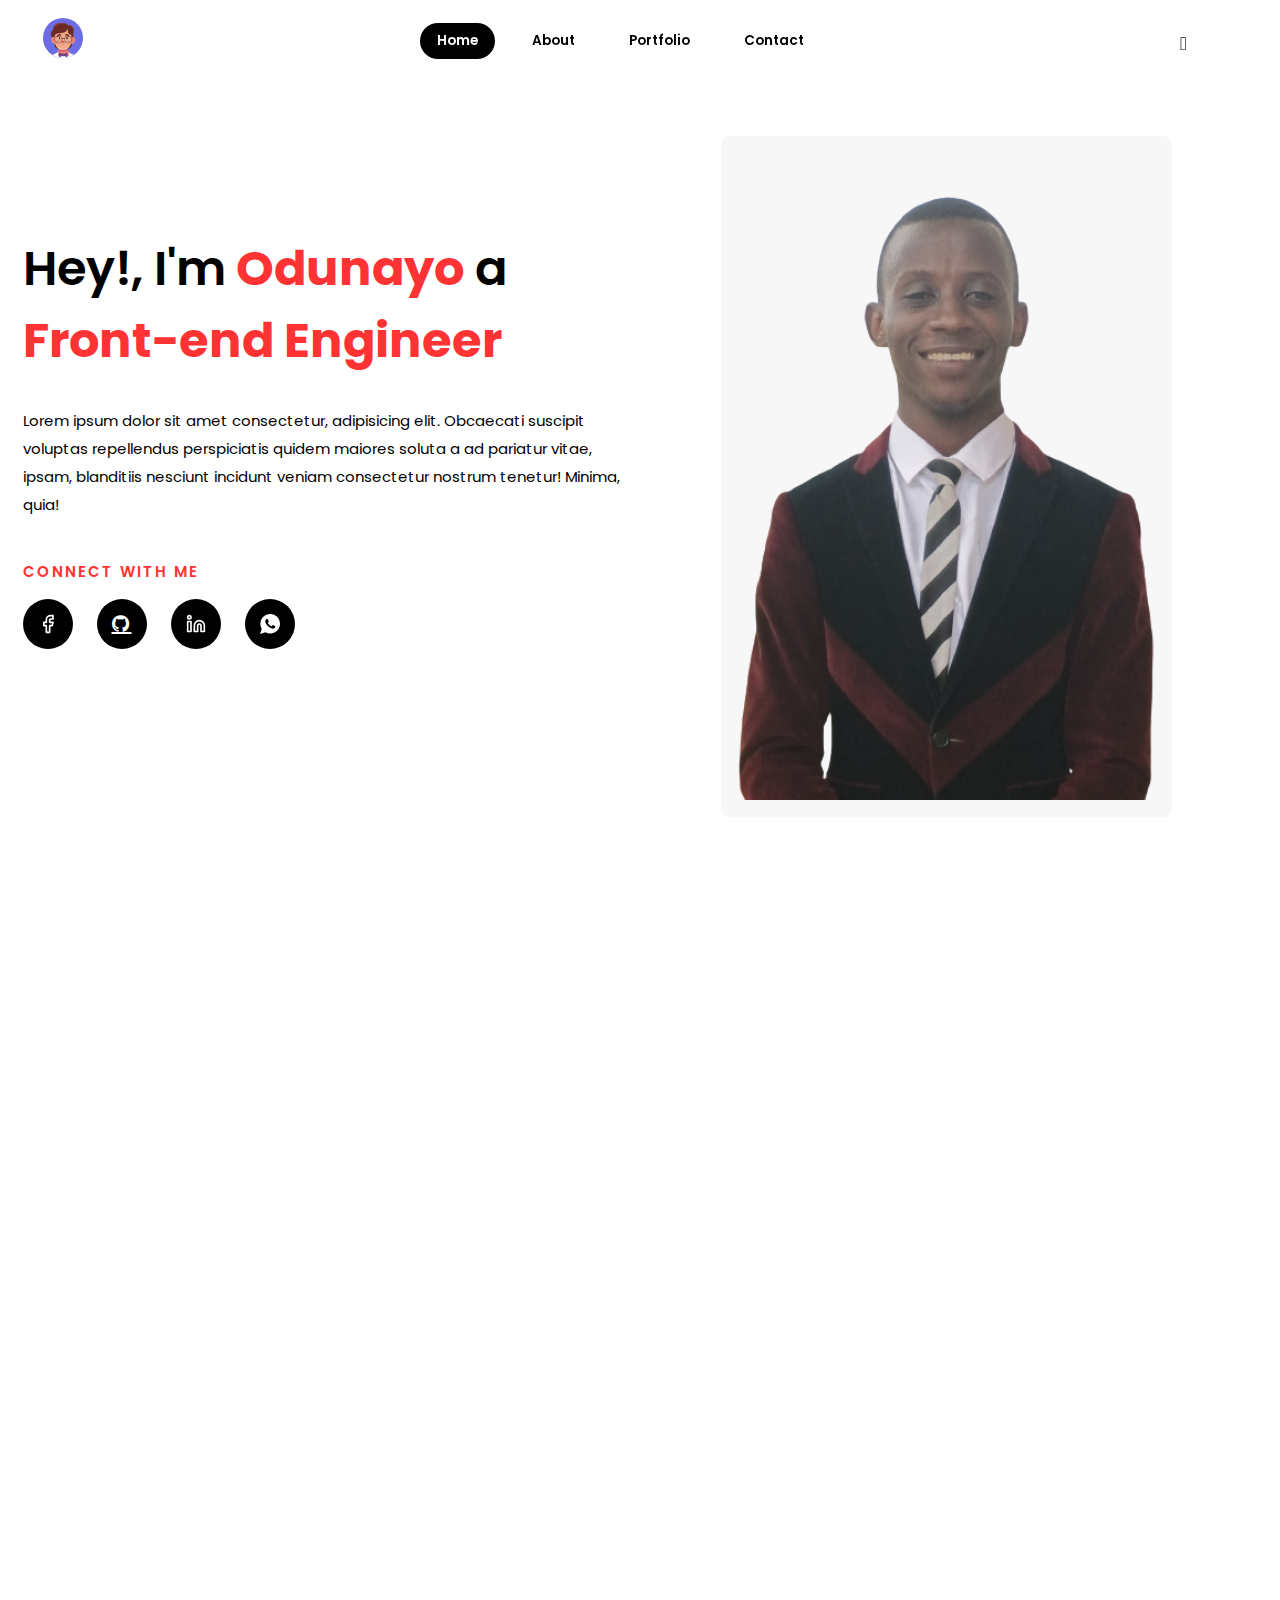
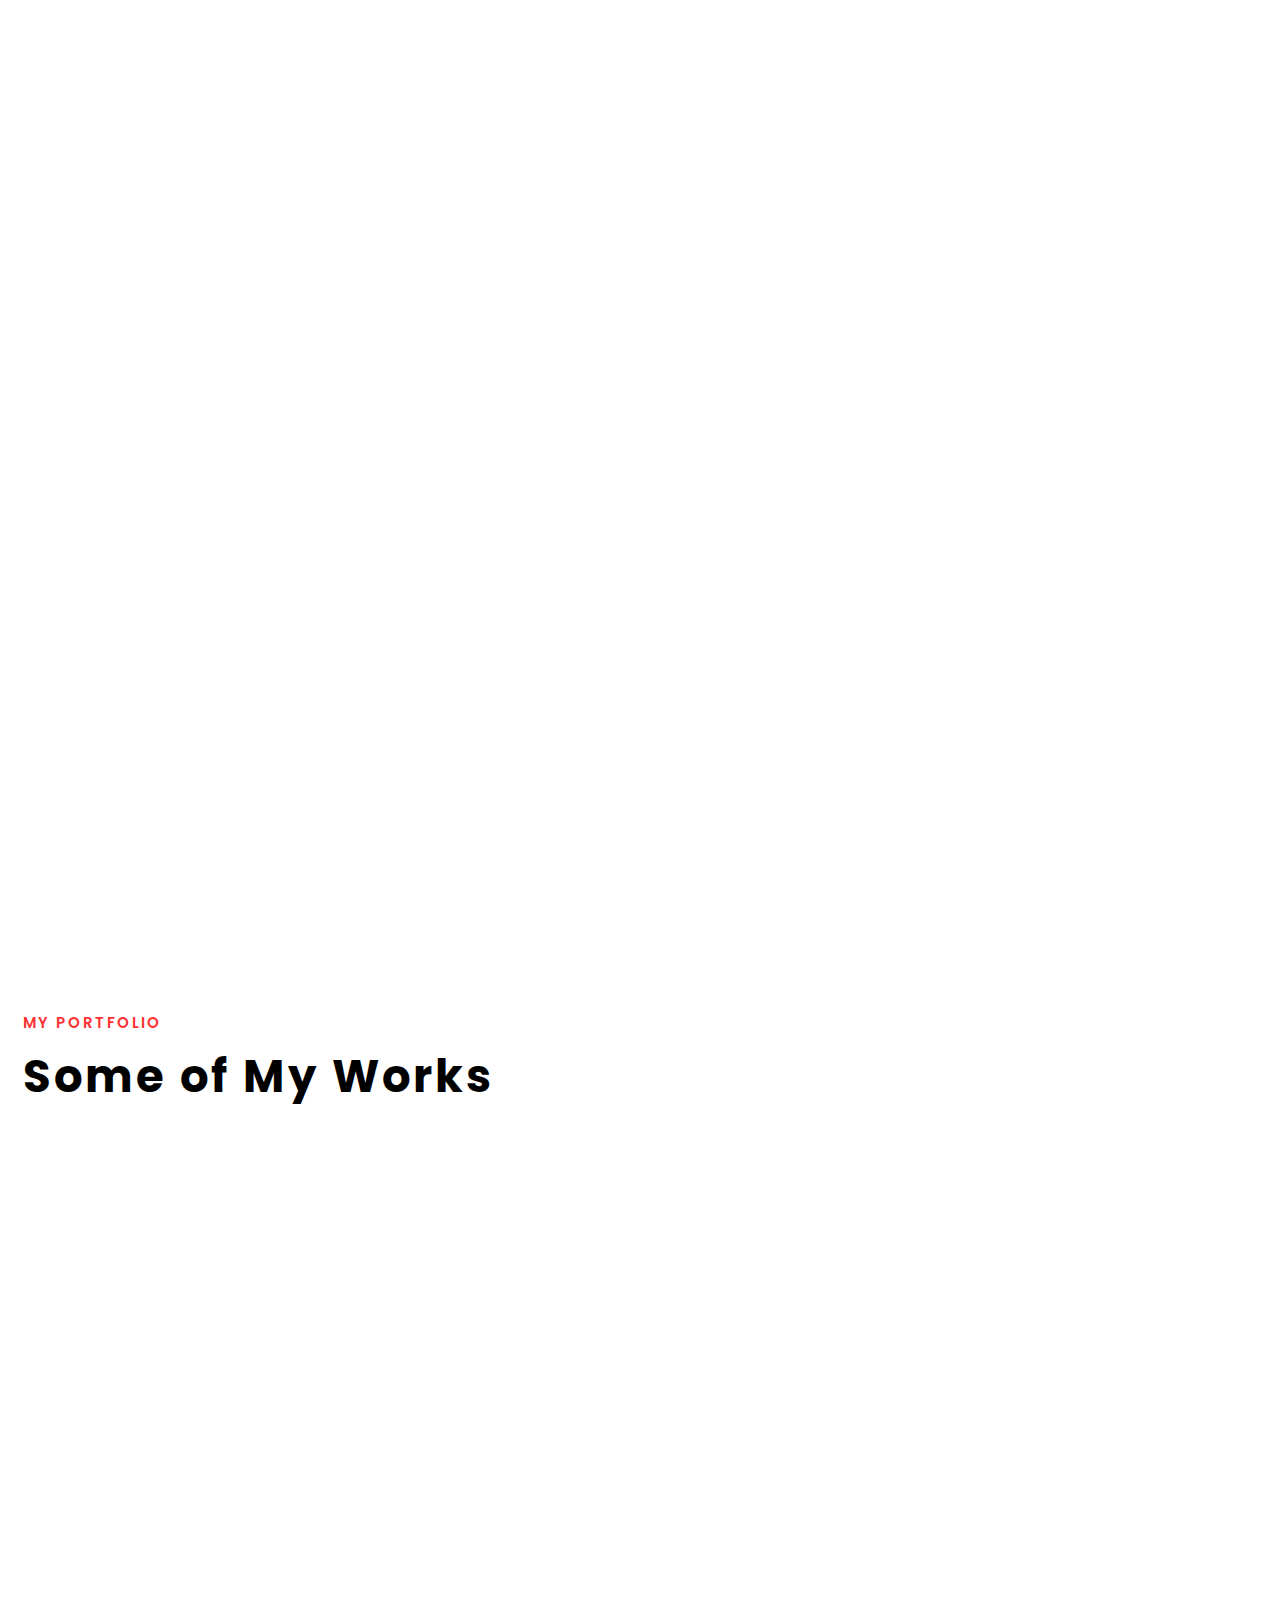
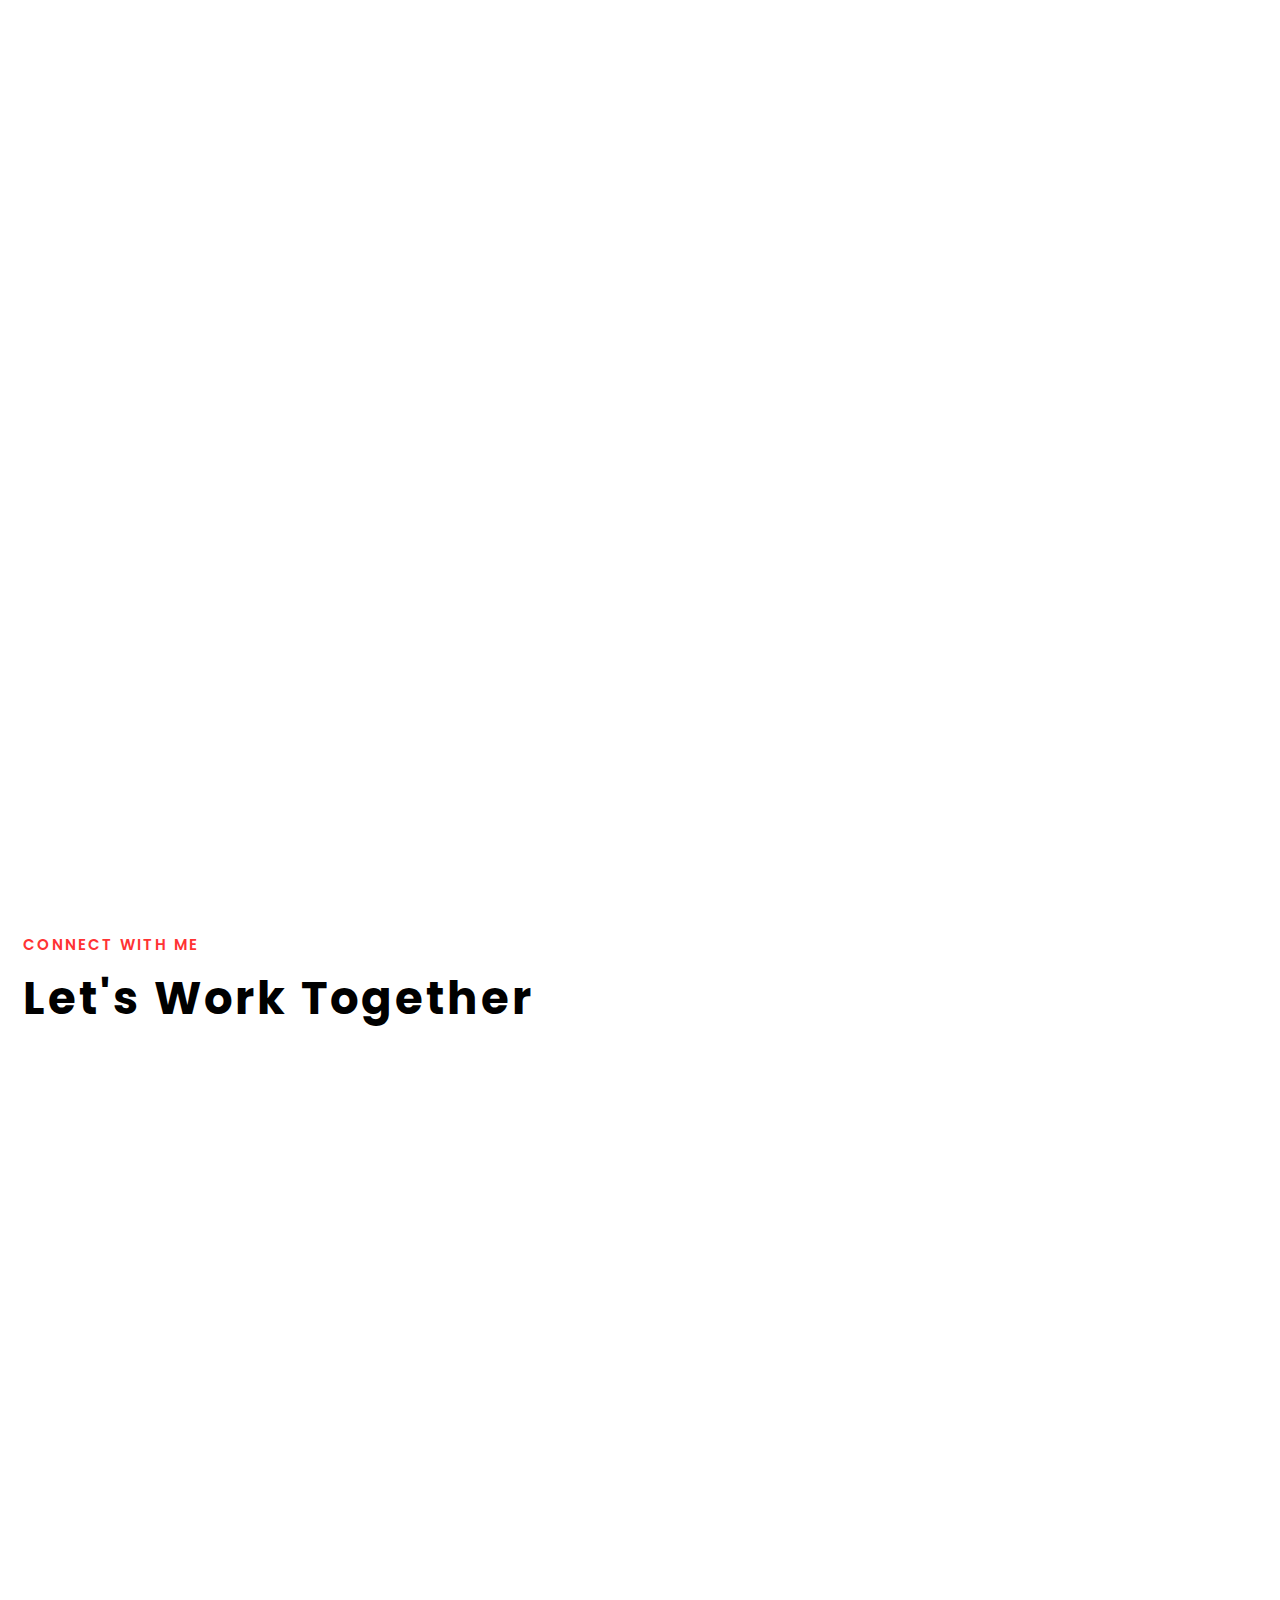
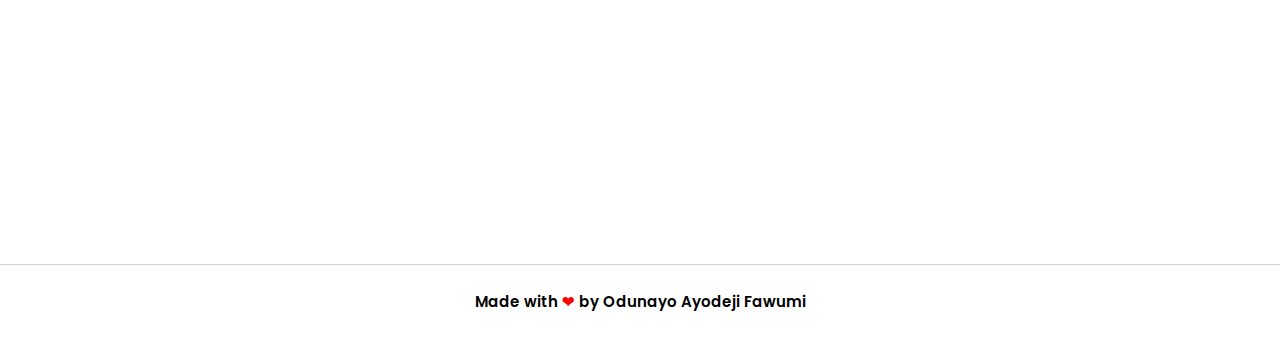
<file: index.html>
<!DOCTYPE html>
<html lang="en">
<head>
    <meta charset="UTF-8">
    <meta http-equiv="X-UA-Compatible" content="IE=edge">
    <meta name="viewport" content="width=device-width, initial-scale=1.0">
    <meta name="description" content="Hey, I'm Odunayo Ayodeji Fawumi.">
    <meta name="keywords" content="Front-end Developer, Full Stack Javascript Developer, Node JS, React, Vuejs, Ayodeji, Odunayo Fawumi">
    <title>Welcome - I'm  Odunayo.  Front-end | Javascript Fullstack | Developer </title>
    <link rel="icon" href="./assets/img/avatar.svg" type="image/x-icon" />
    <link rel="preconnect" href="https://fonts.googleapis.com">
    <link rel="preconnect" href="https://fonts.gstatic.com" crossorigin>
    <link href="https://fonts.googleapis.com/css2?family=Poppins:wght@300;400;500;600;700;800;900&family=Roboto:wght@100&display=swap" rel="stylesheet">
    <link href="https://fonts.googleapis.com/css2?family=Material+Icons" rel="stylesheet">
    <link rel="stylesheet" href="https://cdnjs.cloudflare.com/ajax/libs/font-awesome/4.7.0/css/font-awesome.min.css">
    <link rel="stylesheet" href="./css/styles.css" />
    <link rel="stylesheet" href="./css/responsive.css" />
    <script src="./js/jquery.min.js"></script>
    <script src="./js/jquery.validate.min.js"></script>
    <!-- <script defer src="https://cdnjs.cloudflare.com/ajax/libs/jquery/3.6.0/jquery.min.js" referrerpolicy="no-referrer"></script>
    <script defer src="https://cdnjs.cloudflare.com/ajax/libs/jquery-validate/1.19.3/jquery.validate.min.js" integrity="sha512-37T7leoNS06R80c8Ulq7cdCDU5MNQBwlYoy1TX/WUsLFC2eYNqtKlV0QjH7r8JpG/S0GUMZwebnVFLPd6SU5yg==" crossorigin="anonymous" referrerpolicy="no-referrer"></script> -->
</head>
<body>
    <main>
        <!-- Navbar section -->
        <header>
            <nav class="navbar-container">
                <div class="container">
                    <div class="navbar-content">
                        <a href="./index.html" >
                            <img width="40" height="40" src="./assets/img/avatar.svg" alt="logo" />
                        </a>
                        <div class="nav-main">
                            <ul>
                                <li>
                                    <a class="nav-link active" href="./index.html">Home</a>
                                </li>
                                <li>
                                    <a class="nav-link" href="#about">About</a>
                                </li>
                                <li>
                                    <a class="nav-link" href="#portfolio">Portfolio</a>
                                </li>
                                <li>
                                    <a class="nav-link" href="#contact">Contact</a>
                                </li>
                            </ul>
                        </div>
                        <div class="group-btn">
                            <button name="toggle-theme-btn" id="toggleThemeBtn" type="button">
                                <span class="material-icons">
                                    &#xe51c;
                                </span>
                            </button>
                            <button  name="toggle-menu-btn" type="button" class="menu-btn">
                                <span class="bar bar1"></span>
                                <span class="bar bar2"></span>
                                <span class="bar bar3"></span>
                            </button>
                        </div>
                    </div>
                </div>
                <div class="sidenav">
                    <div class="sidenav-content">
                        <a href="./index.html" class="nav-link active">Home</a>
                        <a href="#about" class="nav-link">About Me</a>
                        <a href="#portfolio" class="nav-link">Portfolio</a>
                        <a href="#contact" class="nav-link">Hire Me</a>
                    </div>
                </div>
            </nav>
        </header>

        <!-- Banner section -->
        <section>
            <div class="container">
                <div class="banner-content">
                    <div>
                        <div class="description">
                            <h2>
                                Hey!, I'm <span class="outline">Odunayo</span> a 
                                <span class="outline">Front-end Engineer</span>
                            </h2>
                            <p>
                                Lorem ipsum dolor sit amet consectetur, adipisicing elit. 
                                Obcaecati suscipit voluptas repellendus perspiciatis quidem 
                                maiores soluta a ad pariatur vitae, ipsam, blanditiis nesciunt 
                                incidunt veniam consectetur nostrum tenetur! Minima, quia!
                            </p>
                            <!-- <a class=href="./contact.html">Connect with me</a> -->
                        </div>
                        <div class="social-media-icon ">
                            <span class="title">CONNECT WITH ME</span>
                            <ul class="social-share liststyle">
                                <li class="facebook">
                                    <a href="https://web.facebook.com/stixxdev/">
                                        <svg xmlns="http://www.w3.org/2000/svg" width="24" height="24" viewBox="0 0 24 24" fill="none" stroke="currentColor" stroke-width="2" stroke-linecap="round" stroke-linejoin="round" class="feather feather-facebook">
                                            <path d="M18 2h-3a5 5 0 0 0-5 5v3H7v4h3v8h4v-8h3l1-4h-4V7a1 1 0 0 1 1-1h3z"></path>
                                        </svg>
                                    </a>
                                </li>
                                <li class="github">
                                    <a href="https://www.github.com/ayodeji334">
                                        <i class="fa fa-github" style="font-size:20px"></i>
                                        <!-- <svg xmlns="http://www.w3.org/2000/svg" width="24" height="24" viewBox="0 0 24 24" fill="none" stroke="currentColor" stroke-width="2" stroke-linecap="round" stroke-linejoin="round" class="feather feather-instagram">
                                            <rect x="2" y="2" width="20" height="20" rx="5" ry="5"></rect>
                                            <path d="M16 11.37A4 4 0 1 1 12.63 8 4 4 0 0 1 16 11.37z"></path>
                                            <line x1="17.5" y1="6.5" x2="17.51" y2="6.5"></line>
                                        </svg> -->
                                    </a>
                                </li>
                                <li class="linkedin">
                                    <a href="https://www.linkedin.com/in/odunayo-ayodeji-fawumi-b2b47a209/">
                                        <svg xmlns="http://www.w3.org/2000/svg" width="24" height="24" viewBox="0 0 24 24" fill="none" stroke="currentColor" stroke-width="2" stroke-linecap="round" stroke-linejoin="round" class="feather feather-linkedin">
                                            <path d="M16 8a6 6 0 0 1 6 6v7h-4v-7a2 2 0 0 0-2-2 2 2 0 0 0-2 2v7h-4v-7a6 6 0 0 1 6-6z"></path>
                                            <rect x="2" y="9" width="4" height="12"></rect>
                                            <circle cx="4" cy="4" r="2"></circle>
                                        </svg>
                                    </a>
                                </li>
                                <li class="whatsapp">
                                    <a href="#">
                                        <svg fill="#fff" xmlns="http://www.w3.org/2000/svg" width="32" height="32" viewBox="0 0 32 32" svg-inline="" role="presentation" focusable="false" tabindex="-1">
                                            <path d="M16.29 0C7.616 0 .582 6.978.582 15.589c0 2.945.823 5.698 2.253 8.049L0 32l8.699-2.762a15.743 15.743 0 007.592 1.94c8.676 0 15.709-6.982 15.709-15.59C32 6.979 24.967 0 16.29 0zm7.811 21.509c-.369.917-2.04 1.753-2.779 1.789-.738.04-.757.571-4.773-1.172-4.017-1.747-6.433-5.989-6.622-6.263-.19-.271-1.555-2.217-1.483-4.176.075-1.96 1.146-2.884 1.528-3.266.382-.385.82-.454 1.088-.457.316-.006.522-.01.754 0 .235.01.584-.049.888.76.304.81 1.032 2.796 1.123 3.002.092.202.15.437.007.698-.144.262-.219.425-.425.65-.209.226-.44.503-.627.676-.209.19-.427.399-.205.807.218.408.976 1.74 2.125 2.837 1.48 1.41 2.756 1.881 3.151 2.093.396.216.63.19.872-.065.242-.258 1.045-1.123 1.33-1.512.283-.388.548-.313.91-.166.363.147 2.296 1.182 2.69 1.397.396.212.657.323.752.493.095.16.065.957-.304 1.875z"></path>
                                        </svg>
                                    </a>
                                </li>
                            </ul>
                        </div>
                    </div>
                    <div class="my-image-container">
                        <div class="illustration-container">
                            <div class="illustration"></div>
                        </div>
                    </div>
                </div>
            </div>
        </section>
        
        <!-- About section -->
        <section id="about">
            <div class="container">
                <div class="about-content slide">
                    <div class="section-title">
                        <span class="subtitle">ABOUT ME</span>
                        <h2 class="title">Who I am</h2>
                    </div>
                    <div class="about-container">
                        <div class="about-detail">
                            <p>
                                Lorem ipsum dolor sit, amet consectetur 
                                adipisicing elit. Unde asperiores voluptatum 
                                optio velit voluptates id assumenda at! Ipsum 
                                quisquam, laborum, dolor labore voluptatem, 
                                suscipit cum saepe enim qui ex blanditiis.
                                Lorem ipsum dolor sit amet consectetur, 
                                adipisicing elit. Vero obcaecati, illum 
                                quae perspiciatis, at recusandae alias 
                                iusto sed nostrum quibusdam sunt et. Illum, non? 
                                Ipsa perferendis cupiditate molestias tempore sit.
                                <br> <br>
                                Lorem ipsum dolor, sit amet consectetur 
                                adipisicing elit. Rerum, dolorum temporibus 
                                asperiores modi adipisci eius eligendi 
                                voluptatibus fugit, provident sequi ex 
                                tempore itaque repudiandae aliquid vero? 
                                Quos quasi delectus blanditiis!
                                <br> <br>
                                Lorem ipsum dolor, sit amet consectetur 
                                adipisicing elit. Rerum, dolorum temporibus 
                                asperiores modi adipisci eius eligendi 
                                voluptatibus fugit, provident sequi ex 
                                tempore itaque repudiandae aliquid vero? 
                                Quos quasi delectus blanditiis!
                            </p>
                        </div>
                        <div class="role-container">
                            <div class="roles-content">
                                <h2 class="section-title">Experiences</h2>
                                <div class="role">
                                    <h3>B.Tech in Computer Science</h3>
                                    <h4>LAUTECH, Ogbomoso, Oyo State, Nigeria</h4>
                                    <h5>Nov 2015 - Nov 2021</h5>
                                </div>
                                <div class="role">
                                    <h3>Front-end Developer</h3>
                                    <h4>Micakin Technologies Ltd</h4>
                                    <h5>Mar 2020 - Present</h5>
                                </div>
                                <div class="role">
                                    <h3>Front-end Developer (Intern)</h3>
                                    <h4>Bowen University, Iwo</h4>
                                    <h5>Nov 2020 - April 2021</h5>
                                </div>
                            </div>
                        </div>
                    </div>
                <div>
            </div>
        </section>

        <!-- Skills section -->
        <section id="skills">
            <div class="container">
                <div class="skills-content slide">
                    <div class="section-title">
                        <span class="subtitle">STACKS AND TOOLS</span>
                        <h2 class="title">The Tools I used</h2>
                    </div>
                    <div class="skill-container">
                        <div class="skills-detail">
                            <p>
                                Lorem ipsum dolor sit, amet consectetur 
                                adipisicing elit. Unde asperiores voluptatum 
                                optio velit voluptates id assumenda at! Ipsum 
                                quisquam, laborum, dolor labore voluptatem, 
                                suscipit cum saepe enim qui ex blanditiis.
                                Lorem ipsum dolor sit amet consectetur, 
                                adipisicing elit. Vero obcaecati, illum 
                                quae perspiciatis, at recusandae alias 
                                iusto sed nostrum quibusdam sunt et. Illum, non? 
                                Ipsa perferendis cupiditate molestias tempore sit.
                                Lorem ipsum dolor, sit amet consectetur 
                                adipisicing elit. Rerum, dolorum temporibus 
                                asperiores modi adipisci eius eligendi 
                                voluptatibus fugit, provident sequi ex 
                                tempore itaque repudiandae aliquid vero? 
                                Quos quasi delectus blanditiis!
                            </p>
                        </div> 
                        <div class="tools-container">
                            <div class="skills-img-container">
                                <img src="./assets/img/skills-and-tools.png" alt='skills and tools'/>
                            </div>
                        </div>
                    </div>
                </div>
            </div>
        </section>

        <!-- Portfolio Section -->
        <section id="portfolio">
            <div class="container">
                <div class="portfolio-container">
                    <div class="section-title">
                        <span class="subtitle">MY PORTFOLIO</span>
                        <h2 class="title">Some of My Works</h2>
                    </div>
                    <div class="portfolio-content">
                        <div class="project slide">
                            <div class="project-detail">
                                <h2>01. FoodCredit Landing Page</h2>
                                <p>
                                    Lorem ipsum, dolor sit amet consectetur 
                                    adipisicing elit. Alias error eius corporis 
                                    delectus voluptatum aliquam officia ea eligendi 
                                    porro qui perspiciatis magni eveniet beatae impedit 
                                    consectetur reiciendis, tempora quo ratione.
                                </p>
                                <p>Stack Used: HTML, CSS, Jquery</p>
                                <div style="display: flex; flex-direction: row;margin: 2rem 0;">
                                    <a 
                                        class="btn" 
                                        href="#" 
                                        target="_blank" 
                                        rel="noopener noreferrer">
                                        <span id="icon" class="material-icons">
                                            visibility
                                        </span>
                                        Preview
                                    </a>
                                    
                                </div>
                            </div>
                            <div class="project-img">
                                <img src="./assets/img/foodcredit.png" alt="foodcredit landing page screenshot">
                            </div>
                        </div>
                        <div class="project slide">  
                            <div class="project-img">
                                <img src="./assets/img/bowen-exam-web.png" alt="online-cbt-web-app">
                            </div>
                            <div class="project-detail">
                                <h2>02. Online Computer Based Test Web App</h2>
                                <p>
                                    Lorem ipsum, dolor sit amet consectetur 
                                    adipisicing elit. Alias error eius corporis 
                                    delectus voluptatum aliquam officia ea eligendi 
                                    porro qui perspiciatis magni eveniet beatae impedit 
                                    consectetur reiciendis, tempora quo ratione.
                                </p>
                                <p>Stack Used: Nextjs, Reactjs, Nodejs and MongoDb</p>
                                <div style="display: flex;flex-direction: row;margin: 2rem 0;">
                                    <a 
                                        class="btn" 
                                        href="#" 
                                        target="_blank" 
                                        rel="noopener noreferrer">
                                        <span id="icon" class="material-icons">
                                            visibility
                                        </span>
                                        Preview
                                    </a>
                                    <a 
                                        class="btn-outline" 
                                        href="#" 
                                        target="_blank" 
                                        rel="noopener noreferrer">
                                        <i class="fa fa-github" style="font-size:20px;padding-right: 8px;"></i>
                                        Github Repo
                                    </a>
                                </div>
                            </div>
                        </div>
                        <div class="project slide">
                            <div class="project-detail">
                                <h2>03. Nigeria COVID 19 Tracker Dashboard</h2>
                                <p>
                                    Lorem ipsum, dolor sit amet consectetur 
                                    adipisicing elit. Alias error eius corporis 
                                    delectus voluptatum aliquam officia ea eligendi 
                                    porro qui perspiciatis magni eveniet beatae impedit 
                                    consectetur reiciendis, tempora quo ratione.
                                </p>
                                <p>Stack Used: Reactjs, React-Leaflet, Bootstrap</p>
                                <div style="display: flex; flex-direction: row;margin: 2rem 0;">
                                    <a 
                                        class="btn" 
                                        href="#" 
                                        target="_blank" 
                                        rel="noopener noreferrer">
                                        <span id="icon" class="material-icons">
                                            visibility
                                        </span>
                                        Preview
                                    </a>
                                    <a 
                                        class="btn-outline" 
                                        href="#" 
                                        target="_blank" 
                                        rel="noopener noreferrer">
                                        <i class="fa fa-github" style="font-size:20px; padding-right: 8px;"></i>
                                        Github Repo
                                    </a>
                                </div>
                            </div>
                            <div class="project-img">
                                <img 
                                    src="./assets/img/covid-dashboard.png" 
                                    alt="my-image"
                                />
                            </div>
                        </div>
                        <div class="project slide">  
                            <div class="project-img">
                                <div class="project-screenshot">
                                    <img src="./assets/img/mobile-screenshot.png" alt="hymnal-mobile-app-screenshot">
                                </div>
                            </div>
                            <div class="project-detail">
                                <h2>04. Baptist Hymnal English & Yoruba Mobile App</h2>
                                <p>
                                    Lorem ipsum, dolor sit amet consectetur 
                                    adipisicing elit. Alias error eius corporis 
                                    delectus voluptatum aliquam officia ea eligendi 
                                    porro qui perspiciatis magni eveniet beatae impedit 
                                    consectetur reiciendis, tempora quo ratione.
                                </p>
                                <p>Stack Used: Reactjs, React Native CLI</p>
                                <div style="display: flex; flex-direction: row;margin: 2rem 0;">
                                    <a 
                                        class="btn" 
                                        href="#" 
                                        target="_blank" 
                                        rel="noopener noreferrer">
                                        <span id="icon" class="material-icons">
                                            visibility
                                        </span>
                                        Preview
                                    </a>
                                </div>
                            </div>
                        </div>
                        <div class="portfolio-content">
                            <div class="project slide">
                                <div class="project-detail">
                                    <h2>05. My Portfolio Website Landing Page</h2>
                                    <p>
                                        Lorem ipsum, dolor sit amet consectetur 
                                        adipisicing elit. Alias error eius corporis 
                                        delectus voluptatum aliquam officia ea eligendi 
                                        porro qui perspiciatis magni eveniet beatae impedit 
                                        consectetur reiciendis, tempora quo ratione.
                                    </p>
                                    <p>Stack Used: HTML, CSS, Jquery</p>
                                    <div style="display: flex; flex-direction: row;margin: 2rem 0;">
                                        <a 
                                            class="btn" 

                                            href="#" 
                                            target="_blank" 
                                            rel="noopener noreferrer">
                                            <span id="icon" class="material-icons">
                                                visibility
                                            </span>
                                            Preview
                                        </a>
                                        <a 
                                            class="btn-outline" 

                                            href="#" 
                                            target="_blank" 
                                            rel="noopener noreferrer">
                                            <i class="fa fa-github" style="font-size:20px; padding-right: 8px;"></i>
                                            Github Repo
                                        </a>
                                    </div>
                                </div>
                                <div class="project-img">
                                    <img src="./assets/img/portfolio.png" alt="Odunayo-portfolio-website">
                                </div>
                            </div>
                    </div>
                </div>
            </div>
        </section>

        <!-- Contact Section -->
        <section id="contact">
            <div class="container">
                <div class="contact-content">
                    <div class="section-title">
                        <span class="subtitle">CONNECT WITH ME</span>
                        <h2 class="title">Let's Work Together</h2>
                    </div>
                    <div class="contact-container slide" style="padding: 3rem 0">
                        <div class="contact-detail">
                            <p style="text-align: left; line-height: 28px;">
                                You can contact me through any of the links below, send a message or details of your 
                                project you'd like me to be part of and I'll get back to you as soon as possible. 
                            </p>
                            <div style="margin-top: -20px;">
                                <ul class="social-share liststyle">
                                    <li class="facebook">
                                        <a href="https://web.facebook.com/stixxdev/">
                                            <svg aria-label="facebook" xmlns="http://www.w3.org/2000/svg" width="24" height="24" viewBox="0 0 24 24" fill="none" stroke="currentColor" stroke-width="2" stroke-linecap="round" stroke-linejoin="round" class="feather feather-facebook">
                                                <path d="M18 2h-3a5 5 0 0 0-5 5v3H7v4h3v8h4v-8h3l1-4h-4V7a1 1 0 0 1 1-1h3z"></path>
                                            </svg>
                                        </a>
                                    </li>
                                    <li class="github">
                                        <a href="https://www.github.com/ayodeji334">
                                            <i class="fa fa-github" style="font-size:20px"></i>
                                            <!-- <svg xmlns="http://www.w3.org/2000/svg" width="24" height="24" viewBox="0 0 24 24" fill="none" stroke="currentColor" stroke-width="2" stroke-linecap="round" stroke-linejoin="round" class="feather feather-instagram">
                                                <rect x="2" y="2" width="20" height="20" rx="5" ry="5"></rect>
                                                <path d="M16 11.37A4 4 0 1 1 12.63 8 4 4 0 0 1 16 11.37z"></path>
                                                <line x1="17.5" y1="6.5" x2="17.51" y2="6.5"></line>
                                            </svg> -->
                                        </a>
                                    </li>
                                    <li class="linkedin">
                                        <a href="https://www.linkedin.com/in/odunayo-ayodeji-fawumi-b2b47a209/"> 
                                            <svg aria-label="linkedin" xmlns="http://www.w3.org/2000/svg" width="24" height="24" viewBox="0 0 24 24" fill="none" stroke="currentColor" stroke-width="2" stroke-linecap="round" stroke-linejoin="round" class="feather feather-linkedin">
                                                <path d="M16 8a6 6 0 0 1 6 6v7h-4v-7a2 2 0 0 0-2-2 2 2 0 0 0-2 2v7h-4v-7a6 6 0 0 1 6-6z"></path>
                                                <rect x="2" y="9" width="4" height="12"></rect>
                                                <circle cx="4" cy="4" r="2"></circle>
                                            </svg>
                                        </a>
                                    </li>
                                    <li class="whatsapp">
                                        <a href="#">
                                            <svg aria-label="whatsapp" fill="#fff" xmlns="http://www.w3.org/2000/svg" width="32" height="32" viewBox="0 0 32 32" svg-inline="" role="presentation" focusable="false" tabindex="-1">
                                                <path d="M16.29 0C7.616 0 .582 6.978.582 15.589c0 2.945.823 5.698 2.253 8.049L0 32l8.699-2.762a15.743 15.743 0 007.592 1.94c8.676 0 15.709-6.982 15.709-15.59C32 6.979 24.967 0 16.29 0zm7.811 21.509c-.369.917-2.04 1.753-2.779 1.789-.738.04-.757.571-4.773-1.172-4.017-1.747-6.433-5.989-6.622-6.263-.19-.271-1.555-2.217-1.483-4.176.075-1.96 1.146-2.884 1.528-3.266.382-.385.82-.454 1.088-.457.316-.006.522-.01.754 0 .235.01.584-.049.888.76.304.81 1.032 2.796 1.123 3.002.092.202.15.437.007.698-.144.262-.219.425-.425.65-.209.226-.44.503-.627.676-.209.19-.427.399-.205.807.218.408.976 1.74 2.125 2.837 1.48 1.41 2.756 1.881 3.151 2.093.396.216.63.19.872-.065.242-.258 1.045-1.123 1.33-1.512.283-.388.548-.313.91-.166.363.147 2.296 1.182 2.69 1.397.396.212.657.323.752.493.095.16.065.957-.304 1.875z"></path>
                                            </svg>
                                        </a>
                                    </li>
                                </ul>
                            </div>
                        </div>
                        <div class="contact-form">
                            <h2 class="item-left">Send me a message</h2>
                            <form id="contact-form">
                                <div class="form-group">
                                    <label for="fullname">FullName</label>
                                    <input type="text" name="fullname" id="fullname" placeholder="What's your name?">
                                </div>
                                <div class="form-group">
                                    <label for="email">Email (Company or Personal) </label>
                                    <input required type="email" name="email" id="email" placeholder="Your Email">
                                </div>
                                <div class="form-group">
                                    <label for="subject">Subject</label>
                                    <select name="subject" id="subject" required>
                                        <option value="">Choose the right subject</option>
                                        <option value="Develop a Responsive Website">Develop a Responsive Website</option>
                                        <option value="Develop a mobile app">Develop a mobile application</option>
                                    </select>
                                </div>
                                <div class="form-group">
                                    <label for="message">Message</label>
                                    <textarea
                                        name="message"
                                        id="message"
                                        rows="6"
                                        cols="9"
                                        placeholder="Tell me more about the project, what you aim to acheive, links to any appropriate materials etc."
                                    ></textarea>
                                </div>
                                <button type="submit" class="btn full-btn">Send Message</button>
                            </form>
                        </div>
                    </div>
                </div>
            </div>
        </section>

        <!-- Footer section -->
        <footer>
            <div style="text-align: center;padding: .5rem 1rem;">
                <p style="font-weight: 600;text-align: center;padding: 0 2rem;">
                    Made with <span class="heart">&#10084;</span> by Odunayo Ayodeji Fawumi
                </p>
            </div>
        </footer>
    </main>
   
    <script src="./js/formHandler.js"></script>
    <script src="./js/main.js"></script>
</body>
</html>
</file>
<file: css/styles.css>
html, body{
    font-family: 'Poppins','Segoe UI', Tahoma, Geneva, Verdana, sans-serif;
    overflow-x: hidden;
    scroll-behavior: smooth;
    font-size: 15px;
    margin: 0;
    padding: 0;
    background-color: #ffffff;
    width: 100%;
}
.dark-mode{
    background-color: rgb(14, 14, 14);
    color: rgb(255, 255, 255);
}
.dark-mode a.nav-link {
    color: white !important;
}
.navbar-container{
    width: 100%;
    position: fixed;
    z-index: 1000;
}
.navbar-container .material-icons {
    font-size: 1.28rem;
}
.project-links{
  display: flex; 
  flex-direction: row;
  justify-content: center;
  margin: 2rem 0
}
.navbar-content {
    display: flex;
    flex-direction: row;
    justify-content: space-between;
    align-items: center;
    padding: .4rem 1.2rem;
}
h1,h2,h3,h4,h5{
    margin: 0;
}
.w-full{
    width: 100%;
}
.w-hf{
    width: 50%;
}
.flex{
    display: flex;
    flex: 0 1 auto;
    flex-wrap: wrap;
}
.row{
    flex-direction: row;
}
.col{
    flex-direction: column;
}
.justify-center{
    justify-content: center;
}
.items-center{
    align-items: center;
}
.nav-main{
    display: none;
}
.nav-main ul {
    list-style-type: none;
    margin: 0; 
    padding: 0;
}
.nav-main li{
    display: inline-flex;
    justify-content: center;
    align-items: center;
}
.nav-main li a{
    font-size: .9rem;
    padding: 8px 17px;
    text-decoration: none;
    color: black;
    margin-left: 6px;
    margin-right: 10px;
    border-radius: 30px;
    text-decoration: none;
    font-weight: 600;
}
.navbar-content a {
    padding: 10px 0;
}
.navbar-container li a:hover{
    background-color: rgb(7, 7, 7);
    color: #ffffff;
}
/* .navbar-container li a.dark-mode__active:hover{
    background-color: rgb(7, 7, 7);
    color: #ffffff;
} */
span.title, h2.title, span.subtitle {
    font-size: 1rem;
    letter-spacing: 3px;
    font-weight: 500;
    display: block;
    margin-bottom: 20px;
    text-align: center;
}
.social-share {
    display: flex;
    margin: -10px -12px;
    flex-wrap: wrap;
    justify-content: center;
}
.social-share li {
    margin: 10px 12px;
}
.social-share li a {
    display: flex;
    justify-content: center;
    align-items: center;
    width: 50px;
    height: 50px;
    line-height: 45px;
    text-align: center;
    font-size: 14px;
    letter-spacing: 3px;
    text-transform: uppercase;
    border-radius: 6px;
    position: relative;
    background-color: #000000;
    color: #ffffff;
    border-radius: 888px;
}
.social-share li a svg {
    stroke-width: 2;
    position: relative;
    z-index: 2;
    width: 20px;
}
.banner-container{
    width: 100%;
    height: 30rem;
}
.description h2{
    font-weight: 600;
    font-size: 2.8rem;
    margin-bottom: 1rem;
    text-align: center;
    width: 100%;
}
.description h2 span.outline{
    color: #ff3333;
    font-weight: 700;
}
/* .description p{
    text-align: center;
} */
.m-0{
    margin: 0;
    padding: 0;
}
.description{
    width: 100%;
    padding: 1.4rem 0;
    display: flex;
    flex-direction: column;
    justify-content: center;
    align-items: center;
    margin: .7rem 0;
}
.banner-content{
    display: flex;
    justify-content: center;
    align-items: center;
    flex-direction: column-reverse;
}
.banner-content > div{
    flex: 1 1 0%;
}
.my-image-container{
    width: 100%;
    display: flex;
    justify-content: center;
    align-items: center;
}
.about-detail,.role-container{
    width: 100%;
    padding: 2rem 0;
}
ul{
    list-style: none;
    padding: 0;
}
ul li{
    display: block;
}
.about-container,.skill-container, .contact-container{
    display: flex;
    flex-direction: column;
    /* flex-wrap: wrap; */
    flex: 1 1 0%;
}
.bar1_transform{
    transform: translateY(8px) rotateZ(130deg);
}
.bar3_transform{
    transform: translateY(-4px) rotateZ(-130deg);
}
.tools-container {
    margin-top: -10px
}
.tools-container img {
    max-width: 400px;
    width: 100%;
    height: 400px;
    background-color: #e7e7e7;
    border-radius: 999px;
    padding: 1.5rem;
    object-fit: cover; 
}
.contact-detail svg{
    width: 20px;
    height: 20px;
}
.heart{
    color: red;
}
.sidenav{
    width: 100%;
    padding: .943rem 0;
    background-color: #fff;
    position: fixed;
    display: none;
    height: 100%;
    z-index: 1000;
}
.sidenav-content {
    display: flex;
    justify-content: flex-start;
    align-items: center;
    flex-direction: column; 
    height: 100%;
}
.sidenav a {
    text-align: center;
    font-weight: bold;
    color: black;
    padding: .56rem 2.94rem;
    margin: .5rem 0;
    text-decoration: none;
    font-size: 1.3rem;
    border-radius: 30px;
}
.bar2_transform{
    transform: scale(0);
}
button#toggleThemeBtn, .menu-btn{
    font-size: 1.3rem;
    font-weight: 900;
    border: none;
    padding: 10px;
    background-color: #fff;
    border-radius: 10px;
    cursor: pointer;
    position: relative;
}
button#toggleThemeBtn{
    display: flex;
    justify-content: center;
    align-items: center;
}
button:focus{
    border: none;
    outline: none;
}
.darkBg{
    background-color: #000000;
    border-bottom: 1px solid #292929;
}
.lightBg{
    background-color: #ffffff;
    border-bottom: 1px solid #d3d3d3;
}
footer{
    border-top: 1px solid #d3d3d3;
}
.skills-img-container{
    margin: auto;
    max-width: 450px;
    height: 450px;
    margin-top: 20px;
    position: relative;
}
.illustration {
    height: 270px;
    width: 270px;
    padding: 1.7rem;
    object-fit: contain;
    background-image: url('../assets/img/odunayo-ayodeji-fawumi.png');
    background-position: center;
    background-size: 75% 100%;
    background-repeat: no-repeat;
    background-color: rgb(247 247 247);
    margin-left: auto;
    margin-right: auto;
    border-radius: 9999px;
}
section h3{
    font-weight: 600;
    font-size: 1.03rem;
}
section:not(:first-child){
    width: 100%;
    padding: 4.2rem 0;
    position: relative;
    display: block;
}
.slide{
    opacity: 0;
    position: relative;
    top: 150px;
    transition: top .9s linear;
}
section > div.container {
    padding: 2.3rem 0;
}
section.portfolio-section-title{
    padding: 7rem 0;
}
.container {
    width: 100%;
    /* padding: 0 1.3rem; */
}
section > div:not(:first-child) {
    padding: 3.3rem 0;
}
section.portfolio-section-title{
    padding: 7rem 0;
}
.container > div {
    padding: .5rem 1.5rem;
}
.section-title span.subtitle, span.title{
    color: #ff3333;
    letter-spacing: 2px;
    display: block;
    line-height: 14px;
    font-weight: 600;
}
h2.title {
    font-size: 3rem;
    font-weight: 700;
    line-height: 1.2;
    margin-top: 15px;
    margin-bottom: 0;
}
.description p{
    /* text-align: center; */
    width: 100%;
    line-height: 28px;
}
.full-btn{
    width: 100%;
}
.poster {
    background-color: rgb(7, 7, 7);
    border-radius: 30px;
    padding: 5rem 2rem;
    margin: 4rem 0;
    text-align: center;
    color: white;
}
section:not(:first-child){
    width: 100%;
    padding: 5.2rem 0;
    position: relative;
    display: block;
}
.section:first-child(){
    padding: 4.2rem 0;
}
.slide{
    opacity: 0;
    position: relative;
    top: 150px;
    transition: top .6s linear;
}
.dark-mode .poster{
    background-color: white;
    color: black;
}
.poster a{
    color: #ff3333;
    padding: 2rem;
}
.full-btn{
    width: 100%;
}
.btn, .btn-outline{
    background-color: black;
    font-weight: 600;
    padding: 1rem 1.3rem;
    font-size: .87rem;
    color: white;
    text-align: center;
    cursor: pointer;
    font-family: "Poppins", sans-serif;
    text-decoration: none;
    border-radius: 9px;
    border: none;
    flex-direction: row;
    display: flex;
    justify-content: center;
    align-items: center;
}
/* .portfolio-content{
    padding-top: 1.3rem;
} */
span.material-icons{
    margin-right: 10px;
}
.btn-outline{
    background-color: white;
    border: 2px solid black;
    color: #000;
    margin-left: 10px
}
a.link{
    padding: 1.3rem 2.5rem;
    margin: 2rem 0;
    border-radius: 999px;
}
.submit-btn{
    width: 100%;
}
section#about h1, section#skills h1, section#portfolio h1, section#contact h1{
    font-weight: bolder;
    text-align: center;
    font-size: 2rem;
}
.skills-container,.projects-container{
    justify-content: center;
}
.skills-container,.projects-container, .roles-content{
    display: flex;
    flex-wrap: wrap;
    flex: 1 1 0%;
    padding: .8rem 1.5rem;
    align-items: center;
}

.skill-container > div {
    flex: 1 1 0%;
    padding-top: 2rem;
    padding-bottom: 2rem;
}
.skills p {
    padding-top: 20px;
    line-height: 23px;
}
form .error {
    color: #ff0000;
    font-weight: 500;
    font-size: .98rem;
}
.project{
    display: flex;
    flex: 0 1 auto;
    padding: 2rem 0;
    flex-direction: column;
    justify-content: center;
    align-items: center;
}
.project-detail{
    display: flex;
    flex-direction: column;
    /* justify-content: center;
    align-items: center; */
}
/* .project-detail p{
    text-align: center;
} */
::-webkit-scrollbar{
    width: 10px;
}
::-webkit-scrollbar-track{
    background-color: #e7e7e7;
}
::-webkit-scrollbar-thumb{
    background-color: rgb(0, 0, 0);
    border-radius: 20px;
}
.project-img{
    padding: .86rem .5rem;
    margin: 1.7rem 0;
}
.dark-mode a.nav-link:hover {
    background-color: white;
    color: rgb(0, 0, 0) !important;
}
.skill{
    background-color: #ffffff;
    font-weight: bold;
    font-size: .87rem;
    padding: .9rem;
    margin: .6rem;
    text-align: center;
    border-radius: 20px;
    min-height: 40px;
    display: flex;
    flex-direction: column;
    justify-content: center;
    align-items: center;
    /* box-shadow: 0px 0px 1px 2px rgb(235, 232, 232); */
}
a.nav-link.active{
    background-color: black;
    color: #ffffff;
}
.dark-mode a.nav-link.active{
    background-color: #ffffff;
    color: black !important;
}
.role{
    width: 100%;
    margin: 1rem 0;
    padding: .5rem .2rem;
}
.role h3{
    font-weight: 700;
}
.role h4, .role h5{
    padding: .3rem 0;
    font-weight: 500;
}
.role .material-icons{
    font-size: 1.8rem;
    padding: .9rem .56rem;
}
.role img {
    width: 110%;
    max-width: 200px;
    height: 50px;
    border-radius: 999px;
}
.p-3{
    padding: 3.1rem;
}
.contact-detail ul{
    list-style: none;
    padding: 0;
    margin-top: 2rem;
    margin-bottom: 3rem;
}
.contact-detail li a {
    /* flex-direction: column;
    display: flex;
    width: fit-content;
    justify-content: flex-start; */
    align-items: center;
}
/* .contact-detail span {
    font-size: .98rem;
    font-weight: 700;
    color: black;
    margin-left: .8rem;
} */
.m-3{
   margin: 2.4rem;
}
p{
    font-size: 1rem;
    line-height: 30px;
}
.group-btn{
    display: flex;
    flex-direction: row;
    width: 100px;
    padding: .5rem;
    justify-content: space-between;
    align-items: center;
}
.contact-detail,.contact-form{
    flex: 1 1 0%;
}
.contact-form{
    padding-top: 1.8rem;
}
button, button:focus{
    border: none;
}
.menu-btn .bar {
  background: #000000;
  content: "";
  display: block;
  height: 2px;
  border-radius: 2px;
  margin: 4px 0;
  transition: 0.5s;
  width: 20px;
}
/* .contact-form,.skills-container{
    padding: 0 2rem;
} */
.contact-detail{
    padding-right: 4rem;
}
.skill h2{
    font-size: .98rem;
}
.project-detail h2{
    font-size: 1.3rem;
}
.project img{
    width: 100%;
    max-width: 700px;
    border-radius: 2px;
    max-height: 400px;
    object-fit: contain;
}
.form-group{
    display: flex;
    flex-direction: column;
    flex: 0 1 auto;
    margin: 1.2rem 0;
    width: 100%;
}
.item-left{
    text-align: left !important;
}
label{
    font-weight:600;
    /* display: none; */
}
input[type=text],input[type=email],select, textarea{
    border-radius: 6px;
    border: 2px solid #c5c3c3;
    padding: .8rem .6rem;
    margin: .5rem 0;
    font-family: 'Poppins', sans-serif;
    resize: none;
    color: rgb(88, 88, 88);
}
.modal-container {
    position: fixed;
    z-index: 1;
    left: 0;
    top: 0;
    width: 100%;
    height: 100%;
    overflow: auto;
    background-color: rgba(0, 0, 0, 0.877);
    z-index: 100000;
    display: flex;
    flex-direction: column;
    justify-content: center;
}
.modal-body {
    background-color: #ffffff;
    margin: auto;
    padding: 20px;
    border-radius: 10px;
    width: 80%;
    font-size: 1.2rem;
    display: flex;
    flex-direction: column;
    justify-content: center;
}
.modal-content{
    text-align: center;
}
.modal-content svg{
    height: 40px;
    width: 40px;
}
.close {
    float: right;
    border: none;
    font-weight: bold;
    font-size: 1.9rem;
    background-color: #ffffff;
    border-radius: 9px;
    height: 40px;
    width: 40px;
    display: flex;
    justify-content: center;
    align-items: center;
}
.close:hover,
.close:focus {
    color: #000;
    text-decoration: none;
    cursor: pointer;
}
</file>
<file: css/responsive.css>
@media screen and (min-width: 768px){
    body{
        font-family: 'Poppins','Segoe UI', Tahoma, Geneva, Verdana, sans-serif;
        overflow-x: hidden;
        scroll-behavior: smooth;
        font-size: 16px;
        margin: 0;
        padding: 0;
        width: 100%;
    }
    .description h2{
        text-align: left;
        font-size: 3.2rem;
        width: 90%;
    }
    h2.section-title, .description p, h3.section-tag{
        text-align: left;
    }
    span.title, h2.title, span.subtitle {
        text-align: left;
    }
    .social-share {
        justify-content: start;
    }
    .modal-body {
        background-color: #ffffff;
        margin: 60px auto;
        padding: 20px;
        border-radius: 10px;
        width: 30%;
        font-size: 1.2rem;
        display: flex;
        flex-direction: column;
        justify-content: center;
    }
    .about-detail,.role-container{
        width: 100%;
        padding-top: 2rem;
    }
    .description p{
        text-align: left;
    }
    .description{
        justify-content: left;
        align-items: flex-start;
    }
    .container {
        margin: 0 auto;
        max-width: 1310px;
        padding: 0 20px;
        width: 100%;
    }
    .skills-img-container{
        margin-top: -20px;
    }
    .banner-content{
        flex-direction: row;
        justify-content: left;
        align-items: center;
    }
    .roles-content{
        padding: 0 7rem;
        flex-direction: row;
    }
    .tools-container{
        padding-left: 70px;
    }
    .illustration-container {
        height: 630px;
        width: 100%;
        margin-top: -20px;
        padding-left: 3rem;
    }
    .illustration{
        visibility: visible;
        background-image: url("../assets/img/odunayo-ayodeji-fawumi.png");
        background-position: center;
        background-size: 106% 95%;
        background-repeat: no-repeat;
        height: 100%;
        width: 100%;
        max-width: 400px;
        margin: 2.4rem;
        border-radius: 9px;
    }
    .about-container,.project,.skill-container,.contact-container{
        flex-direction: row;
    }
    .project-img, .project-detail{
        width: 100%;
    }
    .nav-main{
        display: block;
    }
    .menu-btn{
        display: none;
    }
    .project-img{
        padding: 1.36rem 6.5rem;
        margin: 1.7rem 0;
    }
    .contact-form{
        padding-top: 0;
    }
}
</file>
